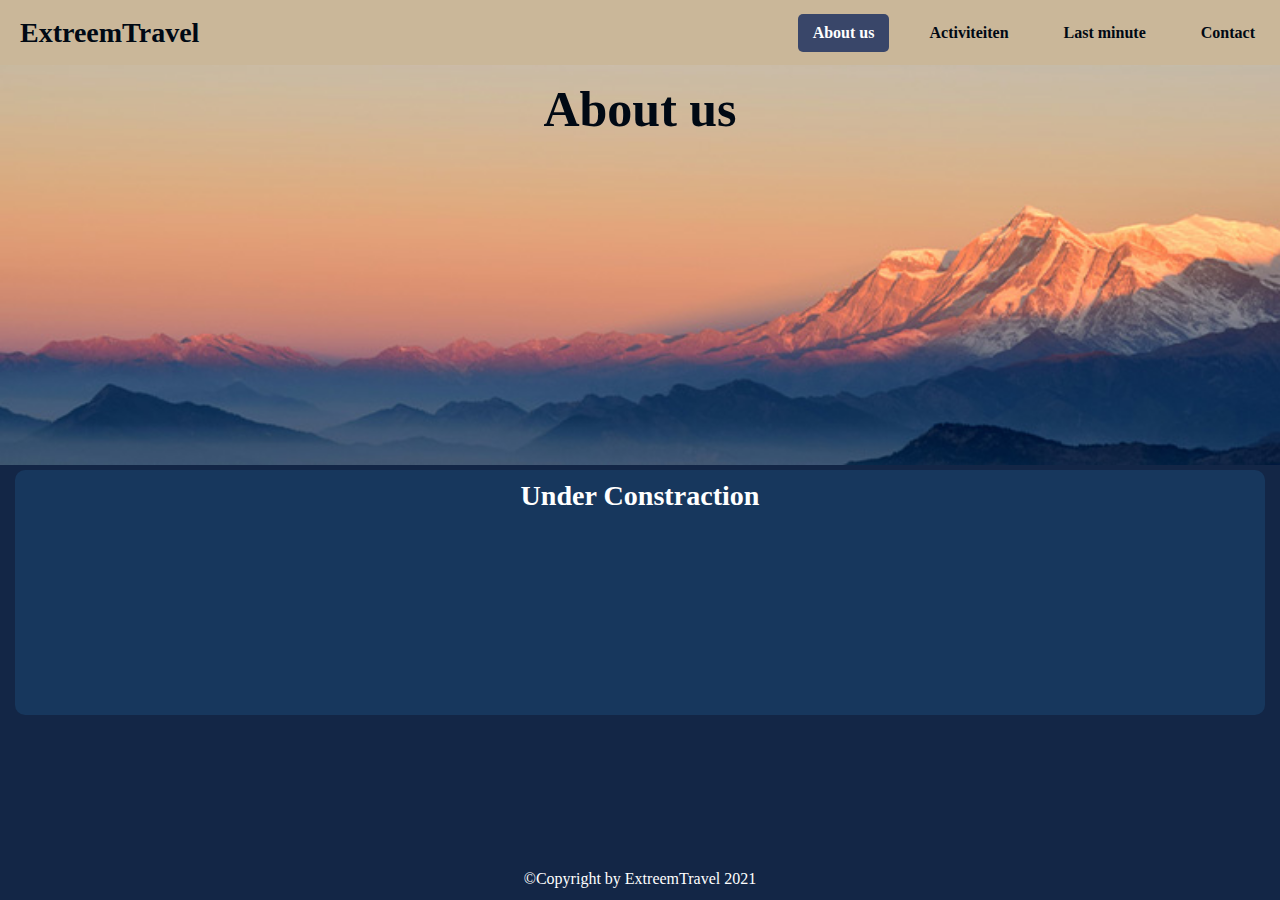
<file: ExtreemTravel/About-us.html>
<!DOCTYPE html>
<html lang="en">
<head>

    <meta charset="UTF-8">
    <meta name="viewport" content="width=device-width, initial-scale=1.0">
    <link rel="stylesheet" href="Css/Style.css">
    <link rel="stylesheet" href="Css/tablet.css">
    <link rel="stylesheet" href="Css/laptop.css">
    <link rel="stylesheet" href="Css/Desktop.css">
    <link rel="stylesheet" href="https://cdnjs.cloudflare.com/ajax/libs/font-awesome/4.7.0/css/font-awesome.min.css">

    <title>ExtreemTravel - About us</title>

</head>
<body>
    <div id="grid-container">
        <!-- Top nav -->    
        <nav>
            <a href="index.html"><h1>ExtreemTravel</h1></a>

            <button class="hamburger" id="hamburger">
                <i class="fa fa-bars"></i>
            </button>
            <!-- nav links -->
            <ul class="nav-ul" id="nav-ul">
                <li><a href="#" class="active">About us</a></li>
                <li><a href="activiteiten.html">Activiteiten</a></li>
                <li><a href="Lastmin.html">Last minute</a></li>
                <li><a href="Contact.html">Contact</a></li>
            </ul>
            <!-- hamburger menu-->
        </nav>

        <header>
            <h1 style="text-align: center; padding: 15px 0px;">About us</h1>
            <p id="header-text">
              
        </header>

        <div id="sections">
        <section id="Tab1" class="tabs" style="height: 25vh;"> 
         <h3>Under Constraction</h3>
        </section>

        </div>     
        <footer>
          ©Copyright by ExtreemTravel 2021 
      </footer>
      </div>
 
</body>
<script>
    const hamburger = document.getElementById('hamburger');
    const navUL = document.getElementById('nav-ul');
   
    hamburger.addEventListener('click', () => {
        navUL.classList.toggle('show');
    })
</script>
</html>
</file>
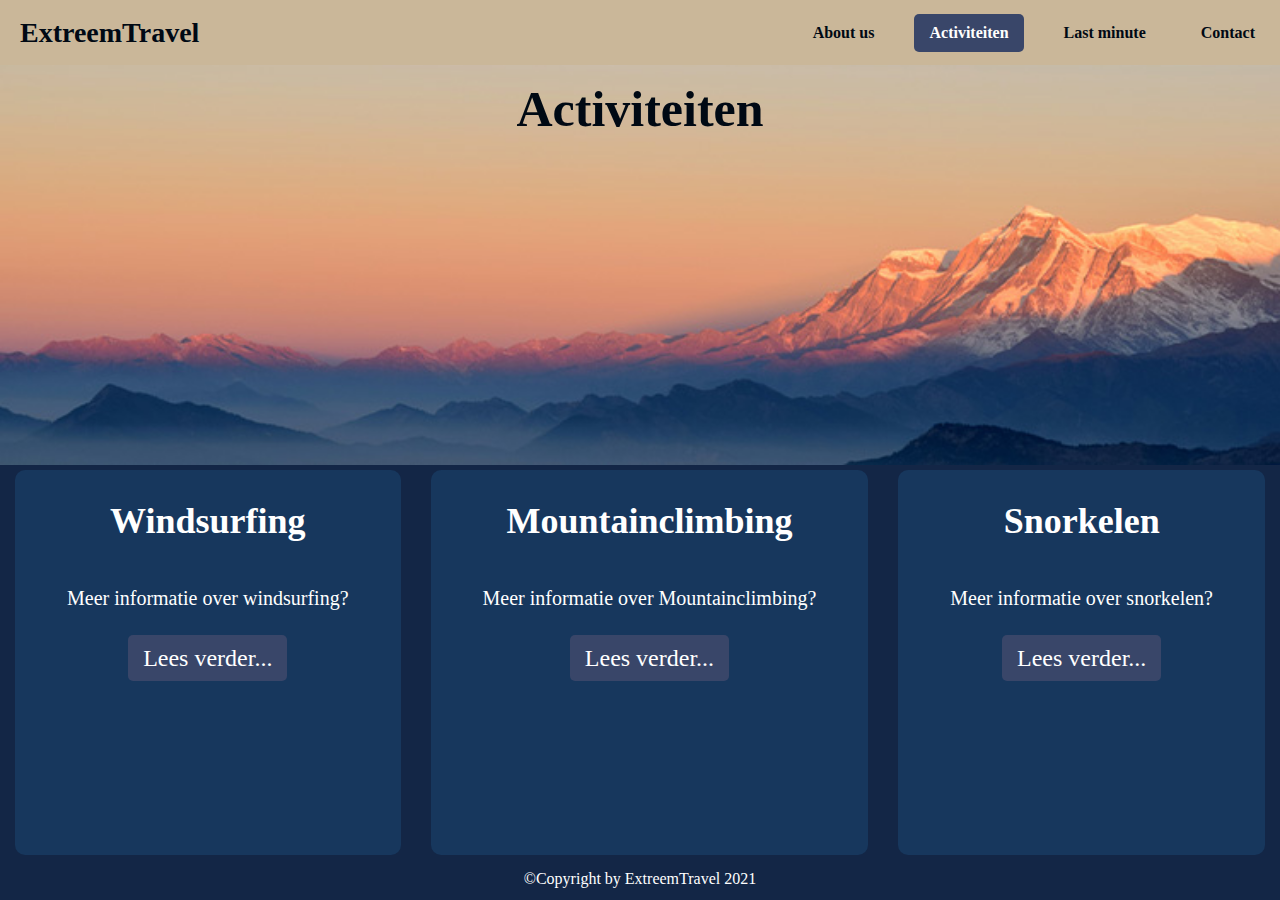
<file: ExtreemTravel/activiteiten.html>
<!DOCTYPE html>
<html lang="en">
<head>

    <meta charset="UTF-8">
    <meta name="viewport" content="width=device-width, initial-scale=1.0">
    <link rel="stylesheet" href="Css/Style.css">
    <link rel="stylesheet" href="Css/tablet.css">
    <link rel="stylesheet" href="Css/laptop.css">
    <link rel="stylesheet" href="Css/Desktop.css">
    <link rel="stylesheet" href="https://cdnjs.cloudflare.com/ajax/libs/font-awesome/4.7.0/css/font-awesome.min.css">

    <title>ExtreemTravel - Activiteiten</title>

</head>
<body>
    <div id="grid-container">
        <!-- Top nav -->    
        <nav>
            <a href="index.html"><h1>ExtreemTravel</h1></a>

            <button class="hamburger" id="hamburger">
                <i class="fa fa-bars"></i>
            </button>
            <!-- nav links -->
            <ul class="nav-ul" id="nav-ul">
                <li><a href="About-us.html">About us</a></li>
                <li><a href="#" class="active">Activiteiten</a></li>
                <li><a href="Lastmin.html">Last minute</a></li>
                <li><a href="Contact.html">Contact</a></li>
            </ul>
            <!-- hamburger menu-->
        </nav>

        <header>
            <h1 style="text-align: center; padding: 15px 0px;">Activiteiten</h1>
            <p id="header-text">
              
        </header>

        <div id="sections">
        <section id="Tab1" class="tabs"> 
            <h2>Windsurfing</h2>
            <p id="tab2-tekst" class="tab-tekst">
                Meer informatie over windsurfing?<br>
            </p>
            <a href="Windsurfing.html"> Lees verder...</a>
        </section>

        <section id="Tab2" class="tabs">
            <h2>Mountainclimbing</h2>
            <p id="tab2-tekst" class="tab-tekst">
                Meer informatie over Mountainclimbing?<br>
            </p>
            <a href="Mountainclimbing.html"> Lees verder...</a>
        </section>

        <section id="Tab3" class="tabs">
            <h2>Snorkelen</h2>
            <p id="tab2-tekst" class="tab-tekst">
                Meer informatie over snorkelen?<br>
            </p>
            <a href="Snorkelen.html"> Lees verder...</a>       
        </section>
        </div>     
        <footer>
          ©Copyright by ExtreemTravel 2021 
      </footer>
      </div>
 
</body>
<script>
    const hamburger = document.getElementById('hamburger');
    const navUL = document.getElementById('nav-ul');
   
    hamburger.addEventListener('click', () => {
        navUL.classList.toggle('show');
    })
</script>
</html>
</file>
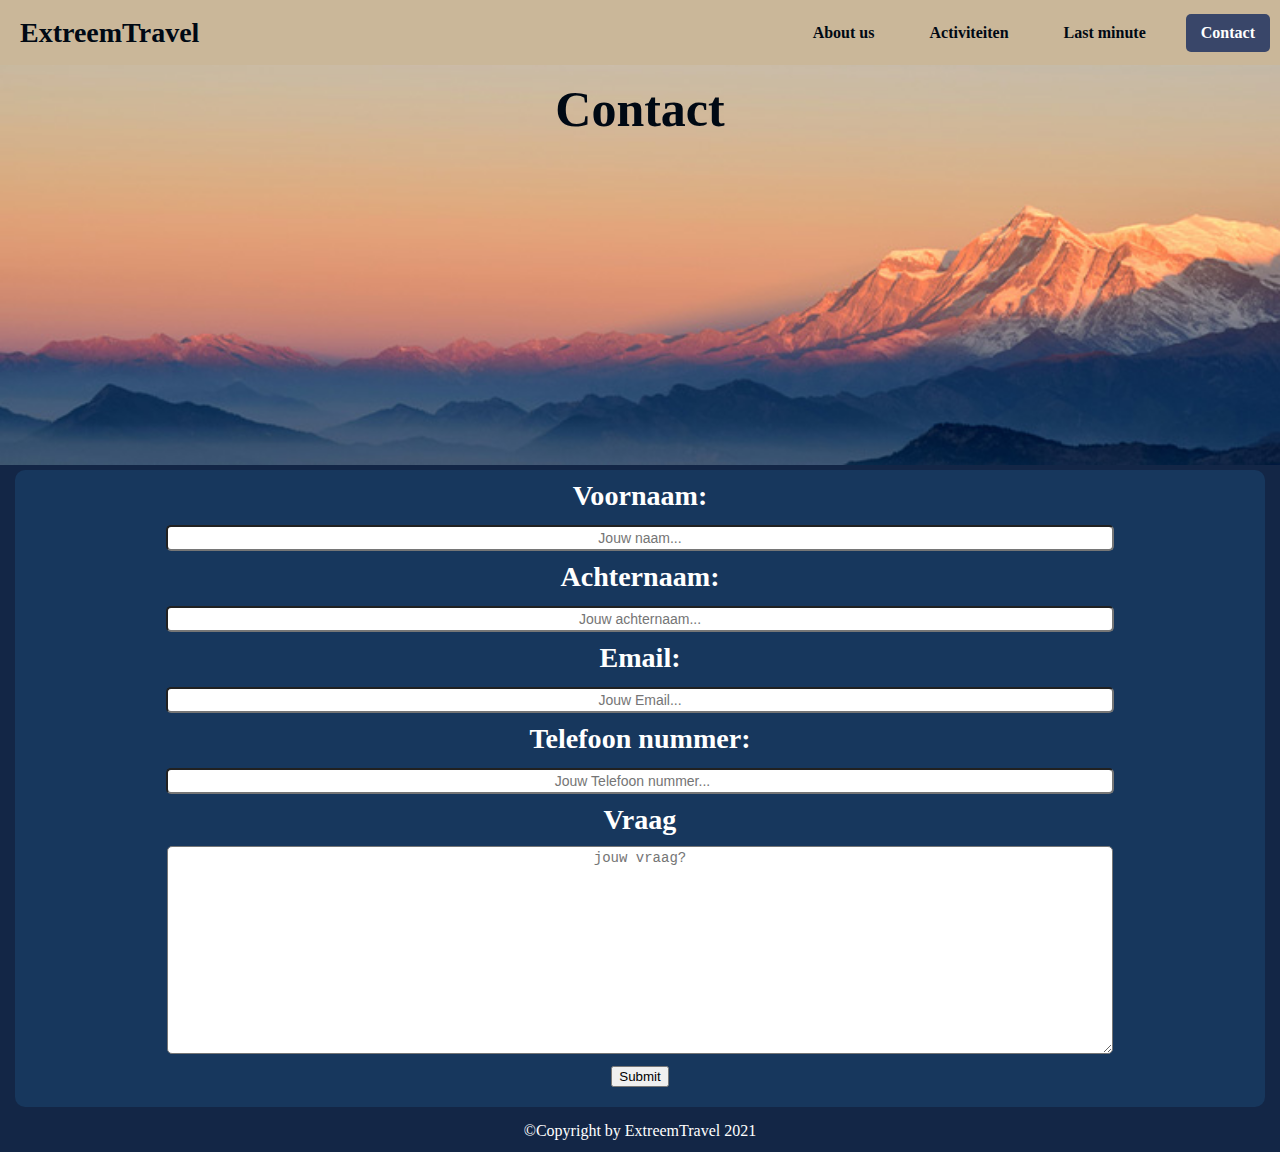
<file: ExtreemTravel/Contact.html>
<!DOCTYPE html>
<html lang="en">
<head>

    <meta charset="UTF-8">
    <meta name="viewport" content="width=device-width, initial-scale=1.0">
    <link rel="stylesheet" href="Css/Style.css">
    <link rel="stylesheet" href="Css/tablet.css">
    <link rel="stylesheet" href="Css/laptop.css">
    <link rel="stylesheet" href="Css/Desktop.css">
    <link rel="stylesheet" href="https://cdnjs.cloudflare.com/ajax/libs/font-awesome/4.7.0/css/font-awesome.min.css">

    <title>ExtreemTravel - Contact</title>

</head>
<body>
    <div id="grid-container">
        <!-- Top nav -->    
        <nav>
            <a href="index.html"><h1>ExtreemTravel</h1></a>

            <button class="hamburger" id="hamburger">
                <i class="fa fa-bars"></i>
            </button>
            <!-- nav links -->
            <ul class="nav-ul" id="nav-ul">
                <li><a href="About-us.html">About us</a></li>
                <li><a href="activiteiten.html">Activiteiten</a></li>
                <li><a href="Lastmin.html">Last minute</a></li>
                <li><a href="#Contact" class="active">Contact</a></li>
            </ul>
            <!-- hamburger menu-->
        </nav>

        <header>
            <h1 style="text-align: center; padding: 15px 0px;">Contact</h1>
            <p id="header-text">
              
        </header>

        <div id="sections">

        <section id="Tab1" class="tabs">
           <h3>Voornaam:</h3><input type="text" id="fname" class="forum" name="voornaam" placeholder="Jouw naam..."><br>
           <h3>Achternaam:</h3> <input type="text" id="aname" class="forum" name="Achternaam" placeholder="Jouw achternaam..."> <br>
           <h3>Email:</h3> <input type="email" id="femail" class="forum" name="email" placeholder="Jouw Email..."> <br>
           <h3>Telefoon nummer:</h3> <input type="number" id="ftel" class="forum" name="telnummer" placeholder="Jouw Telefoon nummer..."> <br>
           <h3>Vraag</h3> <textarea id="ftext" class="forum" name="vraag" placeholder="jouw vraag?" style="height: 200px;"></textarea><br>
           <input type="submit" value="Submit">
        </section>

        <section  style="display: none;"id="Tab2" class="tabs">

        </section>

        <section style="display: none;" id="Tab3" class="tabs">

        </section>

        </div>     
        <footer>
          ©Copyright by ExtreemTravel 2021 
      </footer>
      </div>
 
</body>
<script>
    const hamburger = document.getElementById('hamburger');
    const navUL = document.getElementById('nav-ul');
   
    hamburger.addEventListener('click', () => {
        navUL.classList.toggle('show');
    })
</script>
</html>
</file>
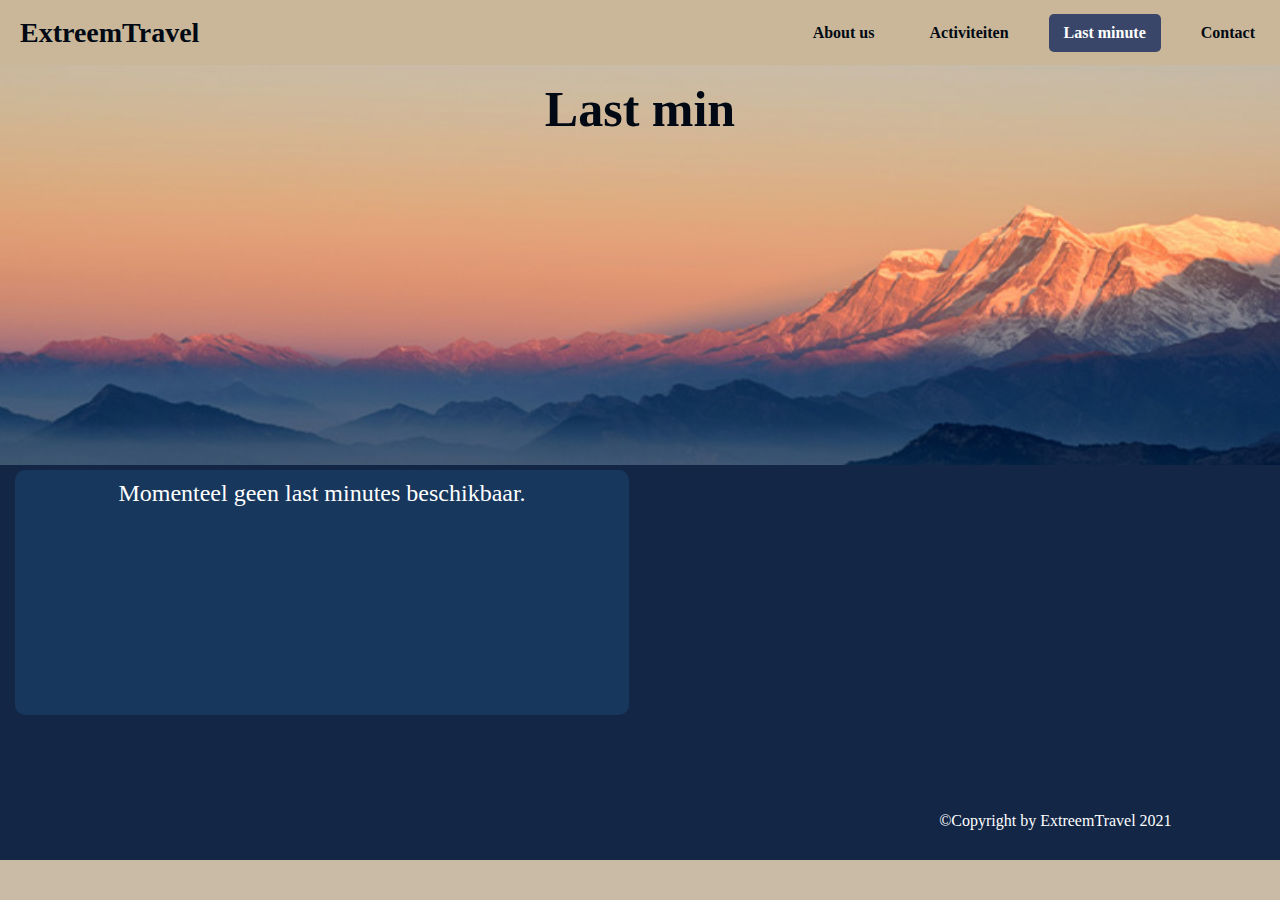
<file: ExtreemTravel/Lastmin.html>
<!DOCTYPE html>
<html lang="en">
<head>

    <meta charset="UTF-8">
    <meta name="viewport" content="width=device-width, initial-scale=1.0">
    <link rel="stylesheet" href="Css/Style.css">
    <link rel="stylesheet" href="Css/tablet.css">
    <link rel="stylesheet" href="Css/laptop.css">
    <link rel="stylesheet" href="Css/Desktop.css">
    <link rel="stylesheet" href="https://cdnjs.cloudflare.com/ajax/libs/font-awesome/4.7.0/css/font-awesome.min.css">

    <title>ExtreemTravel - Last minute</title>

</head>
<body>
    <div id="grid-container">
        <!-- Top nav -->    
        <nav>
            <a href="index.html"><h1>ExtreemTravel</h1></a>

            <button class="hamburger" id="hamburger">
                <i class="fa fa-bars"></i>
            </button>
            <!-- nav links -->
            <ul class="nav-ul" id="nav-ul">
                <li><a href="About-us.html">About us</a></li>
                <li><a href="activiteiten.html">Activiteiten</a></li>
                <li><a href="#Last-min" class="active">Last minute</a></li>
                <li><a href="Contact.html">Contact</a></li>
            </ul>
            <!-- hamburger menu-->
        </nav>

        <header>
            <h1 style="text-align: center; padding: 15px 0px;">Last min</h1>
            <p id="header-text">
              
        </header>

        <div id="sections">
        <section id="Tab1" class="tabs" style="padding: 10px; height: 25vh;">
         Momenteel geen last minutes beschikbaar.
        </section>

        <footer>
          ©Copyright by ExtreemTravel 2021 
      </footer>
      </div>
 
</body>
<script>
    const hamburger = document.getElementById('hamburger');
    const navUL = document.getElementById('nav-ul');
   
    hamburger.addEventListener('click', () => {
        navUL.classList.toggle('show');
    })
</script>
</html>
</file>
<file: ExtreemTravel/Css/Style.css>
html {
  padding: 0%;
  margin: 0%;
}

body {
  padding: 0%;
  margin: 0%;
}

#grid-container {
  display: -ms-grid;
  display: grid;
  height: 100vh;
  background-color: #cabba6;
  -ms-grid-columns: 100%;
      grid-template-columns: 100%;
  -ms-grid-rows: auto 300px;
      grid-template-rows: auto 300px;
      grid-template-areas: "Nav" "Header" "sections";
}

a {
  text-decoration: none;
}

nav {
  -ms-grid-row: 1;
  -ms-grid-column: 1;
  grid-area: Nav;
  display: -webkit-box;
  display: -ms-flexbox;
  display: flex;
  -ms-flex-wrap: wrap;
      flex-wrap: wrap;
  -webkit-box-align: center;
      -ms-flex-align: center;
          align-items: center;
  -webkit-box-pack: justify;
      -ms-flex-pack: justify;
          justify-content: space-between;
  background-color: #cab799;
  font-weight: bold;
}

nav h1 {
  padding: 10px 20px;
  margin: 0%;
  color: #000914;
}

.nav-ul {
  display: -webkit-box;
  display: -ms-flexbox;
  display: flex;
  -webkit-box-align: center;
      -ms-flex-align: center;
          align-items: center;
  -webkit-box-pack: center;
      -ms-flex-pack: center;
          justify-content: center;
  padding: 0;
  margin: 0;
  list-style-type: none;
}

.nav-ul li a {
  display: inline-block;
  margin: 10px 10px 10px 15px;
  padding: 10px 15px;
  border-radius: 5px;
  text-decoration: none;
  color: #000914;
  font-size: 18px;
}

.nav-ul li a:hover {
  background-color: #394669;
  color: white;
}

.nav-ul .active {
  background-color: #394669;
  color: white;
}

.hamburger {
  background-color: transparent;
  border: 0;
  margin: 0px 15px 0px 0px;
  color: #fff;
  cursor: pointer;
  font-size: 25px;
  display: none;
}

.hamburger :focus {
  outline: none;
}

header {
  -ms-grid-row: 2;
  -ms-grid-column: 1;
  grid-area: Header;
  background-image: url(/ExtreemTravel/Afbeeldingen/header_back.jpg);
  background-repeat: no-repeat;
  background-size: 100% 100%;
  padding-bottom: 10px;
  color: #000914;
}

header #header-text {
  font-size: 18px;
  padding: 20px 0px 20px 20px;
  margin: 0%;
}

header h1 {
  font-size: 35px;
  padding: 20px 0px 20px 20px;
  margin: 0%;
}

#sections {
  display: -ms-grid;
  display: grid;
  background-color: #132646;
  -ms-grid-rows: (minmax(100px, auto))[3];
      grid-template-rows: repeat(3, minmax(100px, auto));
      grid-template-areas: "Tab1" "Tab2" "Tab3";
}

#Tab1 {
  -ms-grid-row: 1;
  -ms-grid-column: 1;
  grid-area: Tab1;
}

#Tab2 {
  -ms-grid-row: 2;
  -ms-grid-column: 1;
  grid-area: Tab2;
}

#Tab3 {
  -ms-grid-row: 3;
  -ms-grid-column: 1;
  grid-area: Tab3;
}

.fotos {
  display: none;
}

h3 {
  margin: 10px;
}

.forum {
  margin: 0%;
  padding: 3px;
  width: 75%;
  border-radius: 5px;
  font-size: 14px;
  text-align: center;
}

input[type=text]:focus {
  border: 3px solid #555;
}

.tabs {
  text-align: center;
  font-size: 17px;
  background-color: #17375d;
  color: white;
  border-radius: 10px;
  padding-bottom: 20px;
  margin: 5px 15px;
}

.tabs a {
  margin: 0 auto;
  padding: 10px 15px;
  background-color: #394669;
  color: white;
  text-decoration: none;
  border-radius: 5px;
}

.tabs img {
  max-width: 100%;
  max-height: 100%;
  -o-object-fit: contain;
     object-fit: contain;
}

.tabs a:hover {
  background-color: #cabba6;
  color: #000914;
}

.tab-tekst {
  font-size: 18px;
  padding: 15px 25px;
}

footer {
  display: none;
}

@media screen and (max-width: 767px) {
  .nav-ul {
    display: none;
    width: 100%;
    -webkit-box-orient: vertical;
    -webkit-box-direction: normal;
        -ms-flex-direction: column;
            flex-direction: column;
  }
  .nav-ul.show {
    display: -webkit-box;
    display: -ms-flexbox;
    display: flex;
  }
  .hamburger {
    display: block;
  }
}
/*# sourceMappingURL=Style.css.map */
</file>
<file: ExtreemTravel/Css/tablet.css>
@media screen and (min-width: 767px) {
  #grid-container {
    -ms-grid-rows: 65px 300px auto;
        grid-template-rows: 65px 300px auto;
    height: 100vh;
        grid-template-areas: "Nav" "Header" "sections";
  }
  nav h1 {
    font-size: 28px;
  }
  .nav-ul li a {
    font-size: 16px;
  }
  header {
    -ms-grid-row: 2;
    -ms-grid-column: 1;
    grid-area: Header;
    text-align: start;
  }
  header #header-text {
    font-size: 18px;
    padding: 15px;
  }
  header h1 {
    font-size: 45px;
  }
  .tabs {
    font-size: 20px;
  }
  .tabs img {
    width: auto;
  }
  .tab-tekst {
    font-size: 17px;
  }
}
/*# sourceMappingURL=tablet.css.map */
</file>
<file: ExtreemTravel/Css/laptop.css>
@media screen and (min-width: 1023px) {
  #grid-container {
    display: -ms-grid;
    display: grid;
    min-height: 100vh;
    -ms-grid-columns: 100%;
        grid-template-columns: 100%;
    -ms-grid-rows: 65px 400px auto 40px;
        grid-template-rows: 65px 400px auto 40px;
        grid-template-areas: "Nav" "Header" "sections" "footer";
  }
  a {
    text-decoration: none;
  }
  header {
    -ms-grid-row: 2;
    -ms-grid-column: 1;
    grid-area: Header;
  }
  header #header-text {
    font-size: 22px;
    padding: 0px 20px;
  }
  header h1 {
    font-size: 50px;
    padding: 30px 20px;
    margin: 0%;
  }
  #sections {
    display: -ms-grid;
    display: grid;
    -ms-grid-row: 3;
    -ms-grid-column: 1;
    grid-area: sections;
    -ms-grid-rows: auto;
        grid-template-rows: auto;
    color: white;
  }
  #Tab1 {
    grid-row: 1/-1;
    -ms-grid-column: 1;
    grid-column: 1/1;
    height: auto;
  }
  #Tab2 {
    grid-row: 1/-1;
    -ms-grid-column: 2;
    -ms-grid-column-span: 1;
    grid-column: 2/3;
  }
  #Tab3 {
    grid-row: 1/-1;
    -ms-grid-column: 3;
    -ms-grid-column-span: 1;
    grid-column: 3/4;
  }
  .tabs {
    font-size: 24px;
  }
  .tab-tekst {
    font-size: 20px;
  }
  footer {
    display: initial;
    -ms-grid-row: 4;
    -ms-grid-column: 1;
    grid-area: footer;
    text-align: center;
    margin: 0%;
    padding: 10px 15px;
    background-color: #132646;
    color: white;
  }
}
/*# sourceMappingURL=laptop.css.map */
</file>
<file: ExtreemTravel/Css/Desktop.css>
@media screen and (min-width: 1439px) {
  a {
    text-decoration: none;
  }
  header {
    background-image: url(/ExtreemTravel/Afbeeldingen/header_back.jpg);
    background-repeat: no-repeat;
    background-size: 100% 100%;
  }
  header #header-text {
    font-size: 22px;
  }
  header h1 {
    font-size: 50px;
    padding: 30px 20px;
    margin: 0%;
  }
  .tabs {
    font-size: 24px;
  }
  .tab-tekst {
    font-size: 20px;
  }
  footer {
    display: initial;
  }
}
/*# sourceMappingURL=Desktop.css.map */
</file>
